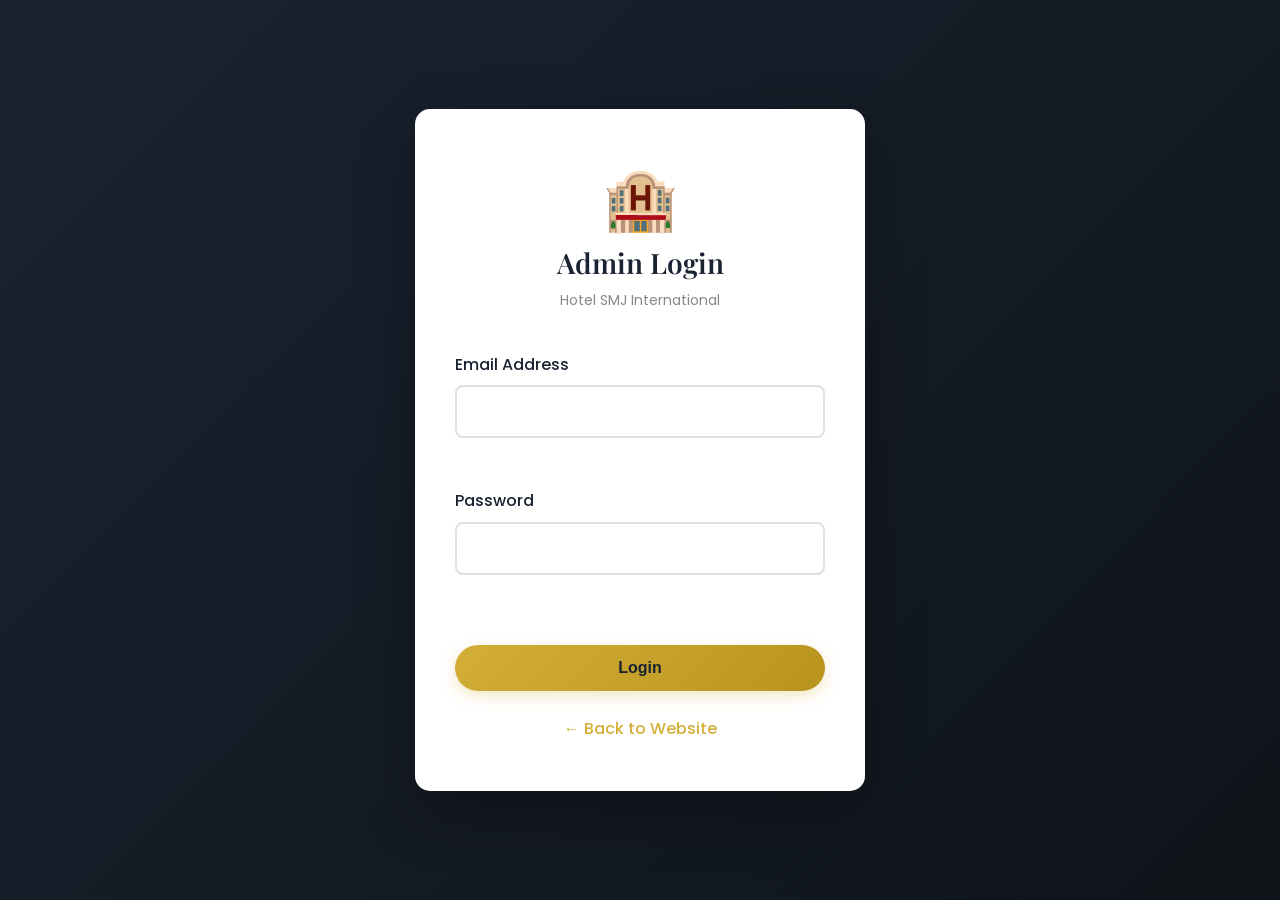
<file: admin.html>
<!DOCTYPE html>
<html lang="en">
<head>
    <meta charset="UTF-8">
    <meta name="viewport" content="width=device-width, initial-scale=1.0">
    <meta name="description" content="Admin Panel - Hotel SMJ International">
    <title>Admin Panel - Hotel SMJ International</title>
    <link rel="stylesheet" href="style.css">
    <link rel="preconnect" href="https://fonts.googleapis.com">
    <link rel="preconnect" href="https://fonts.gstatic.com" crossorigin>
    <link href="https://fonts.googleapis.com/css2?family=Playfair+Display:wght@400;600;700&family=Poppins:wght@300;400;500;600;700&display=swap" rel="stylesheet">
</head>
<body>
    <!-- Loading Animation -->
    <div id="loader" class="loader">
        <div class="loader-content">
            <div class="hotel-logo">🏨</div>
            <div class="loader-text">Hotel SMJ International</div>
            <div class="loader-spinner"></div>
        </div>
    </div>

    <!-- Login Section -->
    <div id="loginSection" class="admin-login-section">
        <div class="admin-login-container">
            <div class="admin-login-card">
                <div class="admin-login-header">
                    <h1>🏨</h1>
                    <h2>Admin Login</h2>
                    <p>Hotel SMJ International</p>
                </div>
                <form id="adminLoginForm" class="admin-login-form">
                    <div class="form-group">
                        <label for="adminEmail">Email Address</label>
                        <input type="email" id="adminEmail" name="email" required autocomplete="email">
                        <span class="error-message" id="loginEmailError"></span>
                    </div>
                    <div class="form-group">
                        <label for="adminPassword">Password</label>
                        <input type="password" id="adminPassword" name="password" required autocomplete="current-password">
                        <span class="error-message" id="loginPasswordError"></span>
                    </div>
                    <div class="error-message" id="loginError"></div>
                    <button type="submit" class="btn btn-primary btn-block" id="loginBtn">
                        <span class="btn-text">Login</span>
                        <span class="btn-loader" style="display: none;"></span>
                    </button>
                </form>
                <div class="admin-login-footer">
                    <a href="index.html">← Back to Website</a>
                </div>
            </div>
        </div>
    </div>

    <!-- Dashboard Section -->
    <div id="dashboardSection" class="admin-dashboard" style="display: none;">
        <!-- Admin Navbar -->
        <nav class="admin-navbar">
            <div class="container">
                <div class="admin-nav-content">
                    <div class="admin-nav-brand">
                        <h2>🏨 Admin Dashboard</h2>
                    </div>
                    <div class="admin-nav-actions">
                        <span class="admin-user" id="adminUserEmail"></span>
                        <button class="btn btn-secondary" id="logoutBtn">Logout</button>
                    </div>
                </div>
            </div>
        </nav>

        <!-- Dashboard Content -->
        <div class="admin-dashboard-content">
            <div class="container">
                <div class="dashboard-header">
                    <h1>Bookings Management</h1>
                    <p>Manage all hotel reservations</p>
                </div>

                <!-- Stats Cards -->
                <div class="stats-grid">
                    <div class="stat-card">
                        <div class="stat-icon">📋</div>
                        <div class="stat-content">
                            <h3 id="totalBookings">0</h3>
                            <p>Total Bookings</p>
                        </div>
                    </div>
                    <div class="stat-card">
                        <div class="stat-icon">✅</div>
                        <div class="stat-content">
                            <h3 id="pendingBookings">0</h3>
                            <p>Pending</p>
                        </div>
                    </div>
                    <div class="stat-card">
                        <div class="stat-icon">💰</div>
                        <div class="stat-content">
                            <h3 id="totalRevenue">₹0</h3>
                            <p>Total Revenue</p>
                        </div>
                    </div>
                </div>

                <!-- Bookings Table -->
                <div class="bookings-table-container">
                    <div class="table-header">
                        <h2>All Bookings</h2>
                        <button class="btn btn-secondary" id="refreshBtn">🔄 Refresh</button>
                    </div>
                    <div class="table-wrapper">
                        <table class="bookings-table">
                            <thead>
                                <tr>
                                    <th>Booking ID</th>
                                    <th>Name</th>
                                    <th>Email</th>
                                    <th>Phone</th>
                                    <th>Room Type</th>
                                    <th>Check-in</th>
                                    <th>Check-out</th>
                                    <th>Guests</th>
                                    <th>Amount</th>
                                    <th>Date</th>
                                    <th>Actions</th>
                                </tr>
                            </thead>
                            <tbody id="bookingsTableBody">
                                <tr>
                                    <td colspan="11" class="no-data">Loading bookings...</td>
                                </tr>
                            </tbody>
                        </table>
                    </div>
                </div>
            </div>
        </div>
    </div>

    <!-- Delete Confirmation Modal -->
    <div id="deleteModal" class="modal">
        <div class="modal-content">
            <span class="modal-close">&times;</span>
            <div class="modal-body">
                <h2>Confirm Delete</h2>
                <p>Are you sure you want to delete this booking?</p>
                <p class="delete-booking-info" id="deleteBookingInfo"></p>
                <div class="modal-actions">
                    <button class="btn btn-danger" id="confirmDeleteBtn">Delete</button>
                    <button class="btn btn-secondary" id="cancelDeleteBtn">Cancel</button>
                </div>
            </div>
        </div>
    </div>

    <!-- Scripts removed to keep page HTML + CSS only -->
</body>
</html>
</file>
<file: style.css>
/* ============================================
   Hotel SMJ International - Luxury Theme CSS
   ============================================ */

/* CSS Variables */
:root {
    --primary-gold: #D4AF37;
    --dark-gold: #B8941F;
    --dark-blue: #1a2332;
    --darker-blue: #0f1419;
    --white: #ffffff;
    --light-gray: #f5f5f5;
    --gray: #888888;
    --dark-gray: #333333;
    --gradient-primary: linear-gradient(135deg, #D4AF37 0%, #B8941F 100%);
    --gradient-dark: linear-gradient(135deg, #1a2332 0%, #0f1419 100%);
    --shadow: 0 10px 30px rgba(0, 0, 0, 0.1);
    --shadow-hover: 0 15px 40px rgba(0, 0, 0, 0.2);
    --transition: all 0.3s ease;
}

/* Reset & Base Styles */
* {
    margin: 0;
    padding: 0;
    box-sizing: border-box;
}

html {
    scroll-behavior: smooth;
}

body {
    font-family: 'Poppins', sans-serif;
    line-height: 1.6;
    color: var(--dark-gray);
    background-color: var(--white);
    overflow-x: hidden;
}

h1, h2, h3, h4, h5, h6 {
    font-family: 'Playfair Display', serif;
    font-weight: 600;
    line-height: 1.2;
}

.container {
    max-width: 1200px;
    margin: 0 auto;
    padding: 0 20px;
}

.section {
    padding: 80px 0;
}

.text-center {
    text-align: center;
}

/* ============================================
   Loading Animation
   ============================================ */
.loader {
    position: fixed;
    top: 0;
    left: 0;
    width: 100%;
    height: 100%;
    background: var(--gradient-dark);
    display: none;
    justify-content: center;
    align-items: center;
    z-index: 9999;
    transition: opacity 0.5s ease, visibility 0.5s ease;
}

.loader.hidden {
    opacity: 0;
    visibility: hidden;
}

.loader-content {
    text-align: center;
    color: var(--white);
}

.hotel-logo {
    font-size: 80px;
    margin-bottom: 20px;
    animation: pulse 2s infinite;
}

.loader-text {
    font-size: 24px;
    font-weight: 600;
    margin-bottom: 30px;
    color: var(--primary-gold);
}

.loader-spinner {
    width: 50px;
    height: 50px;
    border: 4px solid rgba(212, 175, 55, 0.3);
    border-top-color: var(--primary-gold);
    border-radius: 50%;
    margin: 0 auto;
    animation: spin 1s linear infinite;
}

@keyframes spin {
    to { transform: rotate(360deg); }
}

@keyframes pulse {
    0%, 100% { transform: scale(1); }
    50% { transform: scale(1.1); }
}

/* ============================================
   Navigation
   ============================================ */
.navbar {
    position: fixed;
    top: 0;
    left: 0;
    width: 100%;
    background: rgba(26, 35, 50, 0.95);
    backdrop-filter: blur(10px);
    padding: 15px 0;
    z-index: 1000;
    transition: var(--transition);
    box-shadow: 0 2px 10px rgba(0, 0, 0, 0.1);
}

.navbar.scrolled {
    background: rgba(26, 35, 50, 0.98);
    box-shadow: 0 5px 20px rgba(0, 0, 0, 0.2);
}

.navbar .container {
    display: flex;
    justify-content: space-between;
    align-items: center;
}

.nav-brand h1 {
    font-size: 24px;
    color: var(--primary-gold);
    font-weight: 700;
}

.nav-menu {
    display: flex;
    list-style: none;
    gap: 30px;
    align-items: center;
}

.nav-menu a {
    color: var(--white);
    text-decoration: none;
    font-weight: 500;
    transition: var(--transition);
    position: relative;
}

.nav-menu a::after {
    content: '';
    position: absolute;
    bottom: -5px;
    left: 0;
    width: 0;
    height: 2px;
    background: var(--primary-gold);
    transition: var(--transition);
}

.nav-menu a:hover::after,
.nav-menu a.active::after {
    width: 100%;
}

.nav-menu a:hover,
.nav-menu a.active {
    color: var(--primary-gold);
}

.admin-link {
    background: var(--gradient-primary);
    padding: 8px 20px;
    border-radius: 25px;
    color: var(--dark-blue) !important;
    font-weight: 600;
}

.admin-link::after {
    display: none;
}

.hamburger {
    display: none;
    flex-direction: column;
    cursor: pointer;
    gap: 5px;
}

.hamburger span {
    width: 25px;
    height: 3px;
    background: var(--white);
    transition: var(--transition);
    border-radius: 3px;
}

/* ============================================
   Hero Section
   ============================================ */
.hero {
    position: relative;
    height: 100vh;
    min-height: 600px;
    display: flex;
    align-items: center;
    justify-content: center;
    background: linear-gradient(rgba(26, 35, 50, 0.7), rgba(15, 20, 25, 0.7)),
                url('https://images.unsplash.com/photo-1566073771259-6a8506099945?w=1920') center/cover;
    color: var(--white);
    text-align: center;
    margin-top: 70px;
}

.hero-overlay {
    position: absolute;
    top: 0;
    left: 0;
    width: 100%;
    height: 100%;
    background: var(--gradient-dark);
    opacity: 0.6;
}

.hero-content {
    position: relative;
    z-index: 2;
    max-width: 800px;
    padding: 0 20px;
    animation: fadeInUp 1s ease;
}

.hero-title {
    font-size: 56px;
    margin-bottom: 20px;
    color: var(--white);
    text-shadow: 2px 2px 10px rgba(0, 0, 0, 0.5);
}

.hero-tagline {
    font-size: 32px;
    color: var(--primary-gold);
    margin-bottom: 15px;
    font-weight: 600;
}

.hero-description {
    font-size: 18px;
    margin-bottom: 30px;
    opacity: 0.9;
}

.hero-buttons {
    display: flex;
    gap: 20px;
    justify-content: center;
    flex-wrap: wrap;
}

.scroll-indicator {
    position: absolute;
    bottom: 30px;
    left: 50%;
    transform: translateX(-50%);
    animation: bounce 2s infinite;
}

.scroll-indicator span {
    display: block;
    width: 30px;
    height: 50px;
    border: 2px solid var(--primary-gold);
    border-radius: 25px;
    position: relative;
}

.scroll-indicator span::before {
    content: '';
    position: absolute;
    top: 10px;
    left: 50%;
    transform: translateX(-50%);
    width: 6px;
    height: 6px;
    background: var(--primary-gold);
    border-radius: 50%;
    animation: scroll 2s infinite;
}

@keyframes bounce {
    0%, 100% { transform: translateX(-50%) translateY(0); }
    50% { transform: translateX(-50%) translateY(-10px); }
}

@keyframes scroll {
    0% { top: 10px; opacity: 1; }
    100% { top: 30px; opacity: 0; }
}

@keyframes fadeInUp {
    from {
        opacity: 0;
        transform: translateY(30px);
    }
    to {
        opacity: 1;
        transform: translateY(0);
    }
}

/* ============================================
   Buttons
   ============================================ */
.btn {
    display: inline-block;
    padding: 14px 35px;
    border: none;
    border-radius: 50px;
    font-size: 16px;
    font-weight: 600;
    text-decoration: none;
    cursor: pointer;
    transition: var(--transition);
    text-align: center;
    position: relative;
    overflow: hidden;
}

.btn-primary {
    background: var(--gradient-primary);
    color: var(--dark-blue);
    box-shadow: 0 5px 15px rgba(212, 175, 55, 0.3);
}

.btn-primary:hover {
    transform: translateY(-3px);
    box-shadow: 0 8px 25px rgba(212, 175, 55, 0.4);
}

.btn-secondary {
    background: transparent;
    color: var(--primary-gold);
    border: 2px solid var(--primary-gold);
}

.btn-secondary:hover {
    background: var(--primary-gold);
    color: var(--dark-blue);
    transform: translateY(-3px);
}

.btn-block {
    width: 100%;
    display: block;
}

.btn-loader {
    display: inline-block;
    width: 16px;
    height: 16px;
    border: 2px solid rgba(26, 35, 50, 0.3);
    border-top-color: var(--dark-blue);
    border-radius: 50%;
    animation: spin 0.8s linear infinite;
    margin-left: 10px;
}

/* ============================================
   Section Headers
   ============================================ */
.section-header {
    text-align: center;
    margin-bottom: 60px;
}

.section-title {
    font-size: 42px;
    color: var(--dark-blue);
    margin-bottom: 15px;
    position: relative;
    display: inline-block;
}

.section-title::after {
    content: '';
    position: absolute;
    bottom: -10px;
    left: 50%;
    transform: translateX(-50%);
    width: 80px;
    height: 4px;
    background: var(--gradient-primary);
    border-radius: 2px;
}

.section-subtitle {
    font-size: 18px;
    color: var(--gray);
    margin-top: 20px;
}

/* ============================================
   About Section
   ============================================ */
.about-content {
    display: grid;
    grid-template-columns: 1fr 1fr;
    gap: 60px;
    align-items: center;
}

.about-image,
.about-text {
    opacity: 0;
    animation: fadeInUp 0.8s ease forwards;
}

.about-image {
    animation-delay: 0.1s;
}

.about-text {
    animation-delay: 0.25s;
}

.about-text h3 {
    font-size: 32px;
    color: var(--dark-blue);
    margin-bottom: 20px;
}

.about-text p {
    font-size: 16px;
    line-height: 1.8;
    color: var(--gray);
    margin-bottom: 20px;
}

.address-box {
    background: var(--light-gray);
    padding: 20px;
    border-radius: 10px;
    margin: 25px 0;
    border-left: 4px solid var(--primary-gold);
}

.address-box h4 {
    font-size: 18px;
    color: var(--dark-blue);
    margin-bottom: 10px;
}

.address-box p {
    margin: 0;
    color: var(--dark-gray);
    line-height: 1.6;
}

.nearby-attractions {
    margin: 25px 0;
}

.nearby-attractions h4 {
    font-size: 18px;
    color: var(--dark-blue);
    margin-bottom: 15px;
}

.nearby-attractions ul {
    list-style: none;
    padding: 0;
}

.nearby-attractions ul li {
    padding: 10px 0;
    color: var(--dark-gray);
    font-size: 15px;
    border-bottom: 1px solid #e0e0e0;
}

.nearby-attractions ul li:last-child {
    border-bottom: none;
}

.about-features {
    display: flex;
    gap: 30px;
    margin-top: 30px;
    flex-wrap: wrap;
}

.feature-item {
    display: flex;
    align-items: center;
    gap: 10px;
    font-weight: 500;
    color: var(--dark-blue);
}

.feature-icon {
    font-size: 24px;
}

.about-image {
    width: 100%;
}

.about-img {
    width: 100%;
    height: 400px;
    border-radius: 15px;
    box-shadow: var(--shadow);
    object-fit: cover;
    display: block;
}

.image-placeholder {
    width: 100%;
    height: 400px;
    background: var(--gradient-primary);
    border-radius: 15px;
    display: flex;
    align-items: center;
    justify-content: center;
    color: var(--dark-blue);
    font-size: 20px;
    font-weight: 600;
    box-shadow: var(--shadow);
}

/* ============================================
   Services Section
   ============================================ */
.services {
    background: var(--light-gray);
}

.services-grid {
    display: grid;
    grid-template-columns: repeat(auto-fit, minmax(300px, 1fr));
    gap: 30px;
}

.service-card {
    background: var(--white);
    padding: 40px 30px;
    border-radius: 15px;
    text-align: center;
    transition: var(--transition);
    box-shadow: var(--shadow);
}

.service-card:hover {
    transform: translateY(-10px);
    box-shadow: var(--shadow-hover);
}

.service-icon {
    font-size: 48px;
    margin-bottom: 20px;
}

.service-card h3 {
    font-size: 24px;
    color: var(--dark-blue);
    margin-bottom: 15px;
}

.service-card p {
    color: var(--gray);
    line-height: 1.6;
}

/* ============================================
   Rooms Section
   ============================================ */
.rooms-grid {
    display: grid;
    grid-template-columns: repeat(auto-fit, minmax(320px, 1fr));
    gap: 40px;
    margin-bottom: 50px;
}

.room-card {
    background: var(--white);
    border-radius: 15px;
    overflow: hidden;
    box-shadow: var(--shadow);
    transition: var(--transition);
}

.room-card:hover {
    transform: translateY(-10px);
    box-shadow: var(--shadow-hover);
}

.room-image {
    width: 100%;
    height: 250px;
    overflow: hidden;
}

.room-image img {
    width: 100%;
    height: 100%;
    object-fit: cover;
    transition: var(--transition);
}

.room-card:hover .room-image img {
    transform: scale(1.1);
}

.room-image .image-placeholder {
    width: 100%;
    height: 100%;
    background: var(--gradient-primary);
    display: flex;
    align-items: center;
    justify-content: center;
    color: var(--dark-blue);
    font-weight: 600;
    font-size: 18px;
}

.room-content {
    padding: 30px;
}

.room-content h3 {
    font-size: 26px;
    color: var(--dark-blue);
    margin-bottom: 15px;
}

.room-price {
    font-size: 28px;
    color: var(--primary-gold);
    font-weight: 700;
    margin-bottom: 20px;
}

.room-price span {
    font-size: 16px;
    color: var(--gray);
    font-weight: 400;
}

.room-facilities {
    list-style: none;
    display: flex;
    flex-wrap: wrap;
    gap: 15px;
    margin-bottom: 25px;
    color: var(--gray);
}

.room-facilities li {
    font-size: 14px;
}

/* ============================================
   Rooms Detail Page
   ============================================ */
.page-header {
    position: relative;
    height: 400px;
    display: flex;
    align-items: center;
    justify-content: center;
    background: var(--gradient-dark);
    color: var(--white);
    text-align: center;
    margin-top: 70px;
}

.page-header-overlay {
    position: absolute;
    top: 0;
    left: 0;
    width: 100%;
    height: 100%;
    background: linear-gradient(rgba(26, 35, 50, 0.8), rgba(15, 20, 25, 0.8)),
                url('https://images.unsplash.com/photo-1566073771259-6a8506099945?w=1920') center/cover;
    opacity: 0.7;
}

.page-header-content {
    position: relative;
    z-index: 2;
}

.page-header-content h1 {
    font-size: 48px;
    margin-bottom: 15px;
}

.room-detail-card {
    display: grid;
    grid-template-columns: 1fr 1fr;
    gap: 60px;
    align-items: center;
    margin-bottom: 80px;
    padding: 40px;
    background: var(--white);
    border-radius: 15px;
    box-shadow: var(--shadow);
}

.room-detail-card.reverse {
    direction: rtl;
}

.room-detail-card.reverse > * {
    direction: ltr;
}

.room-detail-image {
    width: 100%;
}

.room-detail-image .image-placeholder.large {
    height: 400px;
    background: var(--gradient-primary);
    border-radius: 15px;
    display: flex;
    align-items: center;
    justify-content: center;
    color: var(--dark-blue);
    font-size: 24px;
    font-weight: 600;
}

.room-img {
    width: 100%;
    height: 400px;
    object-fit: cover;
    border-radius: 15px;
    box-shadow: var(--shadow);
}

.room-detail-content h2 {
    font-size: 36px;
    color: var(--dark-blue);
    margin-bottom: 20px;
}

.room-detail-price {
    font-size: 36px;
    color: var(--primary-gold);
    font-weight: 700;
    margin-bottom: 25px;
}

.room-detail-price span {
    font-size: 18px;
    color: var(--gray);
    font-weight: 400;
}

.room-description {
    font-size: 16px;
    line-height: 1.8;
    color: var(--gray);
    margin-bottom: 30px;
}

.room-facilities-detail h3 {
    font-size: 24px;
    color: var(--dark-blue);
    margin-bottom: 20px;
}

.facilities-grid {
    display: grid;
    grid-template-columns: repeat(2, 1fr);
    gap: 15px;
    margin-bottom: 30px;
}

.facility-item {
    display: flex;
    align-items: center;
    gap: 10px;
    color: var(--dark-gray);
}

.facility-icon {
    font-size: 20px;
}

/* ============================================
   Gallery Section
   ============================================ */
.gallery {
    background: var(--light-gray);
}

.gallery-grid {
    display: grid;
    grid-template-columns: repeat(auto-fit, minmax(300px, 1fr));
    gap: 20px;
}

.gallery-item {
    width: 100%;
    height: 300px;
    border-radius: 15px;
    overflow: hidden;
    box-shadow: var(--shadow);
    transition: var(--transition);
    cursor: pointer;
}

.gallery-item:hover {
    transform: scale(1.05);
    box-shadow: var(--shadow-hover);
}

.gallery-item .image-placeholder {
    width: 100%;
    height: 100%;
    background: var(--gradient-primary);
    display: flex;
    align-items: center;
    justify-content: center;
    color: var(--dark-blue);
    font-weight: 600;
}

/* ============================================
   Contact Section
   ============================================ */
.contact-content {
    display: grid;
    grid-template-columns: 1fr 1fr;
    gap: 60px;
}

.contact-info {
    display: flex;
    flex-direction: column;
    gap: 30px;
}

.contact-item {
    display: flex;
    gap: 20px;
    align-items: flex-start;
}

.contact-icon {
    font-size: 32px;
    min-width: 50px;
}

.contact-item h3 {
    font-size: 20px;
    color: var(--dark-blue);
    margin-bottom: 10px;
}

.contact-item p {
    color: var(--gray);
    line-height: 1.8;
}

.contact-item a {
    color: var(--primary-gold);
    text-decoration: none;
    transition: var(--transition);
}

.contact-item a:hover {
    text-decoration: underline;
}

.map-container {
    width: 100%;
    height: 400px;
    border-radius: 15px;
    overflow: hidden;
    box-shadow: var(--shadow);
}

.map-container iframe {
    width: 100%;
    height: 100%;
    border: none;
}

/* ============================================
   Booking Section
   ============================================ */
.booking-wrapper {
    display: grid;
    grid-template-columns: 2fr 1fr;
    gap: 40px;
}

.booking-form-container {
    background: var(--white);
    padding: 40px;
    border-radius: 15px;
    box-shadow: var(--shadow);
}

.booking-form-container h2 {
    font-size: 32px;
    color: var(--dark-blue);
    margin-bottom: 30px;
}

.form-group {
    margin-bottom: 25px;
}

.form-group label {
    display: block;
    margin-bottom: 8px;
    color: var(--dark-blue);
    font-weight: 500;
}

.form-group input,
.form-group select,
.form-group textarea {
    width: 100%;
    padding: 12px 15px;
    border: 2px solid #e0e0e0;
    border-radius: 8px;
    font-size: 16px;
    font-family: 'Poppins', sans-serif;
    transition: var(--transition);
}

.form-group input:focus,
.form-group select:focus,
.form-group textarea:focus {
    outline: none;
    border-color: var(--primary-gold);
    box-shadow: 0 0 0 3px rgba(212, 175, 55, 0.1);
}

.form-row {
    display: grid;
    grid-template-columns: 1fr 1fr;
    gap: 20px;
}

.error-message {
    display: block;
    color: #e74c3c;
    font-size: 14px;
    margin-top: 5px;
    min-height: 20px;
}

.booking-summary {
    background: var(--gradient-dark);
    color: var(--white);
    padding: 30px;
    border-radius: 15px;
    height: fit-content;
    position: sticky;
    top: 100px;
}

.booking-summary h3 {
    font-size: 24px;
    margin-bottom: 25px;
    color: var(--primary-gold);
}

.summary-content {
    display: flex;
    flex-direction: column;
    gap: 15px;
    margin-bottom: 25px;
}

.summary-item {
    display: flex;
    justify-content: space-between;
    padding-bottom: 15px;
    border-bottom: 1px solid rgba(255, 255, 255, 0.1);
}

.summary-item.total {
    border-bottom: none;
    padding-top: 15px;
    border-top: 2px solid var(--primary-gold);
    font-size: 20px;
    font-weight: 700;
    color: var(--primary-gold);
}

.summary-note {
    margin-top: 20px;
    font-size: 12px;
    opacity: 0.8;
    line-height: 1.6;
}

/* ============================================
   Modal
   ============================================ */
.modal {
    display: none;
    position: fixed;
    z-index: 2000;
    left: 0;
    top: 0;
    width: 100%;
    height: 100%;
    background: rgba(0, 0, 0, 0.7);
    backdrop-filter: blur(5px);
    animation: fadeIn 0.3s ease;
}

.modal.show {
    display: flex;
    align-items: center;
    justify-content: center;
}

.modal-content {
    background: var(--white);
    border-radius: 15px;
    padding: 40px;
    max-width: 500px;
    width: 90%;
    position: relative;
    animation: slideUp 0.3s ease;
    box-shadow: 0 20px 60px rgba(0, 0, 0, 0.3);
}

.modal-close {
    position: absolute;
    top: 15px;
    right: 20px;
    font-size: 32px;
    font-weight: 300;
    color: var(--gray);
    cursor: pointer;
    transition: var(--transition);
    line-height: 1;
}

.modal-close:hover {
    color: var(--dark-blue);
    transform: rotate(90deg);
}

.modal-body {
    text-align: center;
}

.success-icon {
    width: 80px;
    height: 80px;
    background: #27ae60;
    color: var(--white);
    border-radius: 50%;
    display: flex;
    align-items: center;
    justify-content: center;
    font-size: 40px;
    margin: 0 auto 20px;
}

.modal-body h2 {
    font-size: 28px;
    color: var(--dark-blue);
    margin-bottom: 15px;
}

.modal-body p {
    color: var(--gray);
    margin-bottom: 10px;
    line-height: 1.6;
}

.modal-actions {
    display: flex;
    gap: 15px;
    margin-top: 30px;
    justify-content: center;
}

.delete-booking-info {
    background: var(--light-gray);
    padding: 15px;
    border-radius: 8px;
    margin: 15px 0;
    text-align: left;
    font-size: 14px;
}

.btn-danger {
    background: #e74c3c;
    color: var(--white);
}

.btn-danger:hover {
    background: #c0392b;
    transform: translateY(-3px);
}

@keyframes fadeIn {
    from { opacity: 0; }
    to { opacity: 1; }
}

@keyframes slideUp {
    from {
        opacity: 0;
        transform: translateY(30px);
    }
    to {
        opacity: 1;
        transform: translateY(0);
    }
}

/* ============================================
   Footer
   ============================================ */
.footer {
    background: var(--gradient-dark);
    color: var(--white);
    padding: 60px 0 20px;
}

.footer-content {
    display: grid;
    grid-template-columns: repeat(auto-fit, minmax(250px, 1fr));
    gap: 40px;
    margin-bottom: 40px;
}

.footer-section h3,
.footer-section h4 {
    color: var(--primary-gold);
    margin-bottom: 20px;
}

.footer-section ul {
    list-style: none;
}

.footer-section ul li {
    margin-bottom: 10px;
}

.footer-section a {
    color: var(--white);
    text-decoration: none;
    transition: var(--transition);
    opacity: 0.8;
}

.footer-section a:hover {
    opacity: 1;
    color: var(--primary-gold);
}

.footer-bottom {
    text-align: center;
    padding-top: 30px;
    border-top: 1px solid rgba(255, 255, 255, 0.1);
    opacity: 0.8;
}

/* ============================================
   Floating Buttons
   ============================================ */
.floating-buttons {
    position: fixed;
    bottom: 30px;
    right: 30px;
    z-index: 999;
    display: flex;
    flex-direction: column;
    gap: 15px;
}

.whatsapp-btn,
.call-btn {
    width: 60px;
    height: 60px;
    border-radius: 50%;
    background: var(--gradient-primary);
    display: flex;
    align-items: center;
    justify-content: center;
    font-size: 28px;
    text-decoration: none;
    box-shadow: 0 5px 20px rgba(212, 175, 55, 0.4);
    transition: var(--transition);
    animation: float 3s ease-in-out infinite;
}

.call-btn {
    background: #25D366;
    box-shadow: 0 5px 20px rgba(37, 211, 102, 0.4);
    animation-delay: 1.5s;
}

.whatsapp-btn:hover,
.call-btn:hover {
    transform: scale(1.1) translateY(-5px);
    box-shadow: 0 8px 30px rgba(212, 175, 55, 0.6);
}

@keyframes float {
    0%, 100% { transform: translateY(0); }
    50% { transform: translateY(-10px); }
}

/* ============================================
   Admin Panel
   ============================================ */
.admin-login-section {
    min-height: 100vh;
    display: flex;
    align-items: center;
    justify-content: center;
    background: var(--gradient-dark);
    padding: 20px;
}

.admin-login-container {
    width: 100%;
    max-width: 450px;
}

.admin-login-card {
    background: var(--white);
    padding: 50px 40px;
    border-radius: 15px;
    box-shadow: 0 20px 60px rgba(0, 0, 0, 0.3);
}

.admin-login-header {
    text-align: center;
    margin-bottom: 40px;
}

.admin-login-header h1 {
    font-size: 60px;
    margin-bottom: 15px;
}

.admin-login-header h2 {
    font-size: 28px;
    color: var(--dark-blue);
    margin-bottom: 10px;
}

.admin-login-header p {
    color: var(--gray);
    font-size: 14px;
}

.admin-login-form {
    margin-bottom: 25px;
}

.admin-login-footer {
    text-align: center;
}

.admin-login-footer a {
    color: var(--primary-gold);
    text-decoration: none;
    font-weight: 500;
    transition: var(--transition);
}

.admin-login-footer a:hover {
    text-decoration: underline;
}

.admin-navbar {
    background: var(--gradient-dark);
    padding: 20px 0;
    box-shadow: 0 2px 10px rgba(0, 0, 0, 0.1);
}

.admin-nav-content {
    display: flex;
    justify-content: space-between;
    align-items: center;
}

.admin-nav-brand h2 {
    color: var(--primary-gold);
    font-size: 24px;
}

.admin-nav-actions {
    display: flex;
    align-items: center;
    gap: 20px;
}

.admin-user {
    color: var(--white);
    font-weight: 500;
}

.admin-dashboard-content {
    padding: 40px 0;
    min-height: calc(100vh - 80px);
    background: var(--light-gray);
}

.dashboard-header {
    margin-bottom: 40px;
}

.dashboard-header h1 {
    font-size: 36px;
    color: var(--dark-blue);
    margin-bottom: 10px;
}

.dashboard-header p {
    color: var(--gray);
    font-size: 16px;
}

.stats-grid {
    display: grid;
    grid-template-columns: repeat(auto-fit, minmax(250px, 1fr));
    gap: 25px;
    margin-bottom: 40px;
}

.stat-card {
    background: var(--white);
    padding: 30px;
    border-radius: 15px;
    box-shadow: var(--shadow);
    display: flex;
    align-items: center;
    gap: 20px;
    transition: var(--transition);
}

.stat-card:hover {
    transform: translateY(-5px);
    box-shadow: var(--shadow-hover);
}

.stat-icon {
    font-size: 48px;
}

.stat-content h3 {
    font-size: 32px;
    color: var(--dark-blue);
    margin-bottom: 5px;
}

.stat-content p {
    color: var(--gray);
    font-size: 14px;
}

.bookings-table-container {
    background: var(--white);
    padding: 30px;
    border-radius: 15px;
    box-shadow: var(--shadow);
}

.table-header {
    display: flex;
    justify-content: space-between;
    align-items: center;
    margin-bottom: 25px;
}

.table-header h2 {
    font-size: 24px;
    color: var(--dark-blue);
}

.table-wrapper {
    overflow-x: auto;
}

.bookings-table {
    width: 100%;
    border-collapse: collapse;
}

.bookings-table thead {
    background: var(--gradient-dark);
    color: var(--white);
}

.bookings-table th {
    padding: 15px;
    text-align: left;
    font-weight: 600;
    font-size: 14px;
}

.bookings-table td {
    padding: 15px;
    border-bottom: 1px solid #e0e0e0;
    font-size: 14px;
    color: var(--dark-gray);
}

.bookings-table tbody tr:hover {
    background: var(--light-gray);
}

.bookings-table .no-data {
    text-align: center;
    color: var(--gray);
    padding: 40px;
}

.action-btn {
    background: #e74c3c;
    color: var(--white);
    border: none;
    padding: 8px 15px;
    border-radius: 5px;
    cursor: pointer;
    font-size: 12px;
    font-weight: 500;
    transition: var(--transition);
}

.action-btn:hover {
    background: #c0392b;
    transform: translateY(-2px);
}

/* ============================================
   Rooms & Events Page + Luxury Gallery
   ============================================ */
.rooms-events {
    background-color: var(--light-gray);
}

.rooms-events .section-header {
    text-align: center;
    margin-bottom: 40px;
}

.rooms-events-grid {
    display: grid;
    grid-template-columns: repeat(auto-fit, minmax(260px, 1fr));
    gap: 30px;
}

.room-event-card {
    background: var(--white);
    border-radius: 18px;
    box-shadow: var(--shadow);
    overflow: hidden;
    display: flex;
    flex-direction: column;
    transition: transform 0.3s ease, box-shadow 0.3s ease;
    position: relative;
}

.room-event-card:hover {
    transform: translateY(-8px);
    box-shadow: var(--shadow-hover);
}

.room-event-card .card-image {
    position: relative;
    overflow: hidden;
}

.room-event-card .card-image img {
    width: 100%;
    height: 220px;
    object-fit: cover;
    display: block;
    transition: transform 0.5s ease, filter 0.5s ease;
}

.room-event-card:hover .card-image img {
    transform: scale(1.08);
    filter: brightness(1.05);
}

.card-tag {
    position: absolute;
    left: 20px;
    bottom: 20px;
    background: rgba(0, 0, 0, 0.72);
    color: var(--primary-gold);
    padding: 6px 14px;
    border-radius: 999px;
    font-size: 12px;
    letter-spacing: 0.04em;
    text-transform: uppercase;
}

.card-tag-premium {
    background: rgba(212, 175, 55, 0.95);
    color: var(--darker-blue);
}

.card-tag-family {
    background: rgba(15, 20, 25, 0.9);
}

.card-tag-gold {
    background: var(--gradient-primary);
    color: var(--dark-blue);
}

.card-tag-event {
    background: #5c2b7a;
    color: var(--white);
}

.card-body {
    padding: 22px 22px 24px;
    display: flex;
    flex-direction: column;
    gap: 12px;
}

.card-title {
    font-size: 20px;
    color: var(--dark-blue);
}

.card-description {
    font-size: 14px;
    color: var(--gray);
}

.card-price {
    font-size: 18px;
    font-weight: 600;
    color: var(--primary-gold);
}

.card-price span {
    font-size: 13px;
    color: var(--gray);
    margin-left: 4px;
}

.facilities-icons {
    display: flex;
    flex-wrap: wrap;
    gap: 8px;
    margin: 10px 0 6px;
}

.facilities-icons span {
    display: inline-flex;
    align-items: center;
    gap: 4px;
    font-size: 12px;
    background: #f2f2f2;
    padding: 4px 9px;
    border-radius: 999px;
    color: var(--dark-gray);
}

.facility-symbol {
    font-size: 14px;
}

.card-btn {
    margin-top: 8px;
    align-self: flex-start;
}

.event-hall-card .event-highlights {
    list-style: none;
    padding-left: 0;
    margin: 6px 0 8px;
}

.event-hall-card .event-highlights li {
    font-size: 13px;
    color: var(--dark-gray);
    margin-bottom: 4px;
    position: relative;
    padding-left: 16px;
}

.event-hall-card .event-highlights li::before {
    content: "•";
    position: absolute;
    left: 0;
    top: 0;
    color: var(--primary-gold);
}

/* Luxury Gallery */
.gallery-luxury {
    background: var(--white);
    padding-top: 40px;
}

.gallery-grid-luxury {
    display: grid;
    grid-template-columns: repeat(auto-fit, minmax(230px, 1fr));
    gap: 22px;
    margin-top: 20px;
}

.gallery-item-luxury {
    display: block;
    text-decoration: none;
}

.gallery-image-wrapper {
    position: relative;
    overflow: hidden;
    border-radius: 16px;
    box-shadow: var(--shadow);
    background: var(--dark-blue);
}

.gallery-image-wrapper::after {
    content: "";
    position: absolute;
    inset: 0;
    background: radial-gradient(circle at top, rgba(212, 175, 55, 0.25), transparent 55%);
    opacity: 0;
    transition: opacity 0.4s ease;
}

.gallery-image-wrapper img {
    width: 100%;
    height: 220px;
    object-fit: cover;
    display: block;
    transition: transform 0.6s ease, filter 0.6s ease;
}

.gallery-item-luxury:hover .gallery-image-wrapper img {
    transform: scale(1.08);
    filter: brightness(1.06);
}

.gallery-item-luxury:hover .gallery-image-wrapper::after {
    opacity: 1;
}

/* Lightbox */
.lightbox {
    position: fixed;
    inset: 0;
    background: rgba(0, 0, 0, 0.88);
    display: none;
    justify-content: center;
    align-items: center;
    z-index: 2000;
    padding: 20px;
}

.lightbox:target {
    display: flex;
}

.lightbox-image {
    max-width: 90vw;
    max-height: 80vh;
    border-radius: 14px;
    box-shadow: 0 25px 60px rgba(0, 0, 0, 0.5);
}

.lightbox-close {
    position: absolute;
    top: 24px;
    right: 32px;
    font-size: 36px;
    color: var(--primary-gold);
    text-decoration: none;
    cursor: pointer;
    transition: transform 0.2s ease, color 0.2s ease;
}

.lightbox-close:hover {
    transform: scale(1.08);
    color: var(--white);
}

/* ============================================
   Responsive Design
   ============================================ */
@media (max-width: 968px) {
    .nav-toggle {
        display: block;
    }

    .hamburger {
        display: flex;
    }

    .nav-menu {
        position: fixed;
        left: -100%;
        top: 70px;
        flex-direction: column;
        background: var(--dark-blue);
        width: 100%;
        text-align: center;
        transition: 0.3s;
        box-shadow: 0 10px 27px rgba(0, 0, 0, 0.05);
        padding: 30px 0;
        gap: 0;
    }

    .nav-toggle:checked ~ .nav-menu {
        left: 0;
    }

    .nav-menu li {
        margin: 15px 0;
    }

    .hero-title {
        font-size: 42px;
    }

    .hero-tagline {
        font-size: 26px;
    }

    .about-content,
    .contact-content,
    .booking-wrapper {
        grid-template-columns: 1fr;
    }

    .room-detail-card {
        grid-template-columns: 1fr;
        padding: 20px;
    }

    .room-detail-card.reverse {
        direction: ltr;
    }

    .form-row {
        grid-template-columns: 1fr;
    }

    .booking-summary {
        position: static;
    }

    .floating-buttons {
        bottom: 20px;
        right: 20px;
    }

    .whatsapp-btn,
    .call-btn {
        width: 50px;
        height: 50px;
        font-size: 24px;
    }

    .stats-grid {
        grid-template-columns: 1fr;
    }

    .bookings-table {
        font-size: 12px;
    }

    .bookings-table th,
    .bookings-table td {
        padding: 10px 8px;
    }
}

@media (max-width: 768px) {
    .section {
        padding: 60px 0;
    }

    .hero-title {
        font-size: 32px;
    }

    .hero-tagline {
        font-size: 22px;
    }

    .section-title {
        font-size: 32px;
    }

    .services-grid,
    .rooms-grid {
        grid-template-columns: 1fr;
    }

    .facilities-grid {
        grid-template-columns: 1fr;
    }

    .table-wrapper {
        overflow-x: scroll;
    }
}

@media (max-width: 480px) {
    .container {
        padding: 0 15px;
    }

    .booking-form-container,
    .admin-login-card {
        padding: 30px 20px;
    }

    .modal-content {
        padding: 30px 20px;
    }

    .modal-actions {
        flex-direction: column;
    }
}
</file>
